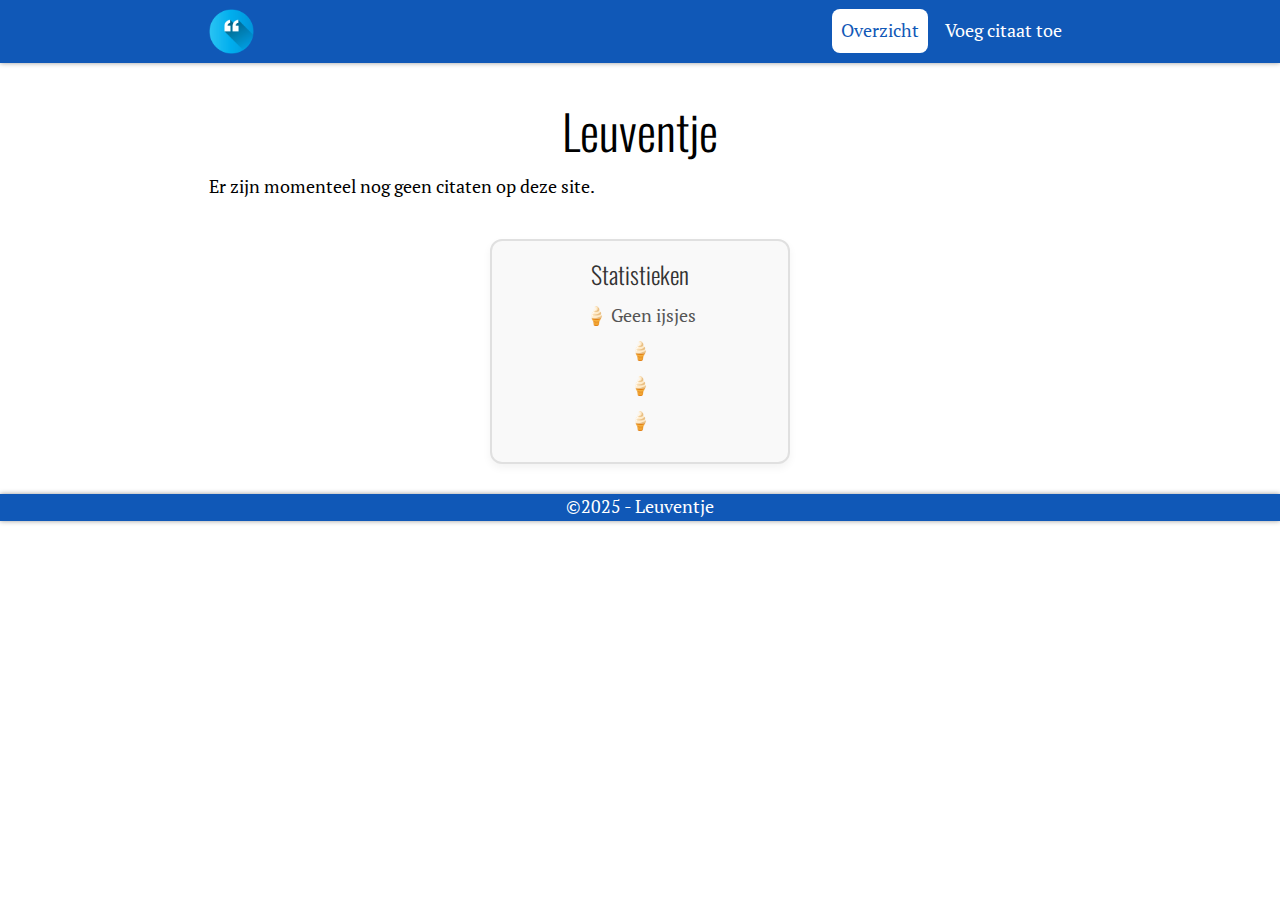
<file: index.html>
<!DOCTYPE html>
<html lang="nl">
<head>
  <meta charset="UTF-8">
  <meta http-equiv="X-UA-Compatible" content="IE=edge">
  <meta name="viewport" content="width=device-width, initial-scale=1.0">
  <title>Citaten-app</title>
  <link rel="stylesheet" href="stijl.css">
  <link rel="preconnect" href="https://fonts.googleapis.com">
  <link rel="preconnect" href="https://fonts.gstatic.com" crossorigin>
  <link href="https://fonts.googleapis.com/css2?family=Oswald:wght@300&family=PT+Serif:ital@0;1&display=swap"
    rel="stylesheet">
    <script src="script.js" type="module"></script>
</head>

<body>
  <header>
    <div class="wrapper">
      <img src="img/left-quotes.png" alt="">
      <nav>
        <ul>
          <li class="hier"><a href="index.html">Overzicht</a></li>
          <li><a href="add.html">Voeg citaat toe</a></li>
        </ul>
      </nav>
    </div>
  </header>
  <div class="wrapper">
    <h1> Leuventje </h1>
    <div id="feedback"></div>
    <p id="geencitaten">Er zijn momenteel nog geen citaten op deze site.</p>
    <section class="citaten"></section>
  </div>
  <div class="stats">
    <h2>Statistieken</h2>
    <p id="totaal"></p>
    <p id="gemiddelde"></p>
    <p id="duurste"></p>
    <p id="goedkoopste"></p>
  </div>

</body>

</html>
</file>
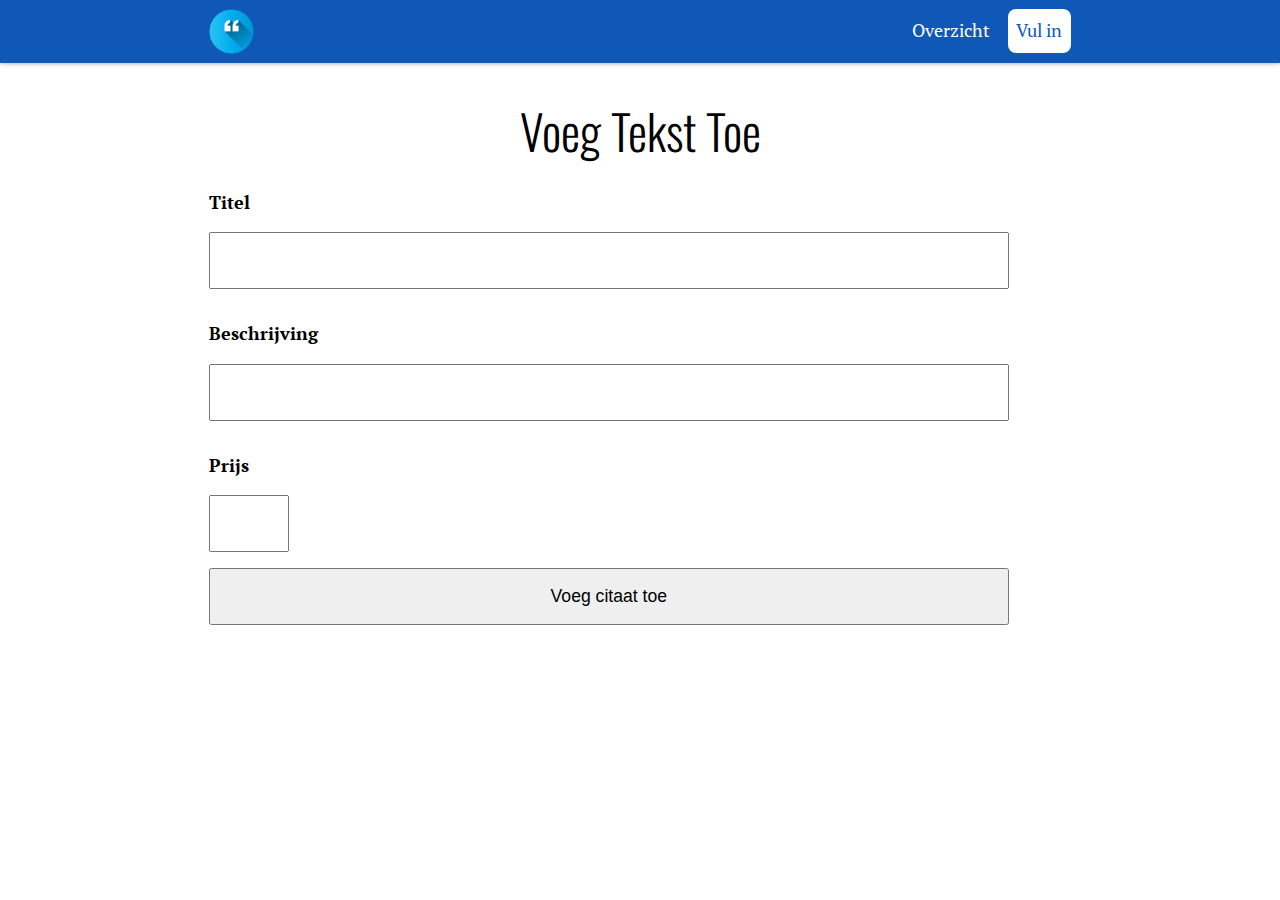
<file: add.html>
<!DOCTYPE html>
<html lang="nl">

<head>
  <meta charset="UTF-8">
  <meta http-equiv="X-UA-Compatible" content="IE=edge">
  <meta name="viewport" content="width=device-width, initial-scale=1.0">
  <title>Citaten-app</title>
  <link rel="stylesheet" href="stijl.css">
  <link rel="preconnect" href="https://fonts.googleapis.com">
  <link rel="preconnect" href="https://fonts.gstatic.com" crossorigin>
  <link href="https://fonts.googleapis.com/css2?family=Oswald:wght@300&family=PT+Serif:ital@0;1&display=swap"
    rel="stylesheet">
    <script src="add.js" type="module"></script>
</head>

<body>
  <header>
    <div class="wrapper">
      <img src="img/left-quotes.png" alt="">
      <nav>
        <ul>
          <li ><a href="index.html">Overzicht</a></li>
          <li class="hier"><a href="add.html">Vul in</a></li>
        </ul>
      </nav>
    </div>
  </header>
  <div class="wrapper">
    <h1> Voeg Tekst Toe </h1>
    <form class="add">
      <label for="titel">Titel</label>
      <input type="text" id="titel">
      <label for="beschrijving">Beschrijving</label>
      <input type="text" id="beschrijving">
      <label for="prijs">Prijs</label>
      <input type="text" id="prijs" >
      <input type="submit" value="Voeg citaat toe">
    </form>
    <div id="feedback"></div>
</div>

</body>

</html>
</file>
<file: stijl.css>
:root {
  --titelkleur: black;
  --headerkleur: #1058b7;
  --navhoverbgkleur: #0d4083;
  --navhover: rgb(249, 229, 12);
  --afronding: 8px;
}

* {
  margin: 0;
  padding: 0;
  box-sizing: border-box;
}

body {
  font-family: "PT Serif", Serif;
  line-height: 1.5;
  font-size: 1.1rem;
}

header {
  margin-bottom: 1em;
}

header,
footer {
  background-color: var(--headerkleur);
  box-shadow: 0 0 5px #999;
}
footer {
  text-align: center;
  color: white;
}

header div.wrapper {
  display: flex;
  flex-direction: row;
  justify-content: space-between;
}

header img {
  width: 45px;
  height: 45px;
  display: block;
}

h1,
h2,
h3 {
  font-family: "Oswald", Sans-Serif;
  font-weight: 300;
  color: var(--titelkleur);
  line-height: 1.1;
}

h1 {
  margin: 1rem 0;
  font-size: 3rem;
  text-align: center;
}

h2 {
  font-size: 2rem;
}

nav ul {
  display: flex;
  gap: 0.5em;
  flex-direction: row;
  list-style-type: none;
  justify-content: end;
}

nav ul li a {
  display: block;
  padding: 0.5em;
  text-decoration: none;
  color: #fff;
  border-radius: var(--afronding);
}

nav ul li a:hover {
  color: var(--navhover);
  background-color: var(--navhoverbgkleur);
}

nav li.hier a {
  background-color: #fff;
  color: var(--headerkleur);
}

.wrapper {
  max-width: 50em;
  margin: 0px auto;
  padding: 0.5em;
}

P.ijskost {
  font-style: italic;
  text-align: right;
}

.citaten article {
  position: relative; /* nodig om absolute positie binnen article te laten werken */
  background-color: #f5f5f5;
  padding: 1em;
  box-shadow: 0 0 3px #999;
  border-radius: var(--afronding);
  margin-bottom: 1em;
}

article .delete {
  position: absolute;
  left: 90%;
  width: 28px;
}

article .delete:hover {
  cursor: pointer;
  transform: scale(1.2) rotate(10deg);
}

form.add {
  display: flex;
  flex-direction: column;
  gap: 1rem; /* ruimte tussen elementen */
  max-width: 800px;
}

form.add label {
  margin-top: 1rem;
  font-weight: bold;
}
form.add input[type="text"],
form.add input[type="submit"] {
  padding: 1rem; /* maakt ze hoger */
  font-size: 1.1rem; /* grotere tekst */
  width: 100%; /* laat ze de volledige breedte gebruiken */
  box-sizing: border-box; /* voorkomt dat padding de breedte vergroot */
}

input#prijs {
  width: 80px;
  text-align: center; /* Optioneel, voor nettere weergave van cijfers */
}

.stats {
  background-color: #f9f9f9;
  border: 2px solid #e0e0e0;
  border-radius: 12px;
  padding: 20px;
  margin: 30px auto; /* auto marge voor horizontaal centreren */
  box-shadow: 0 4px 8px rgba(0, 0, 0, 0.05);
  width: 300px; /* vaste breedte, kun je aanpassen naar wens */
  text-align: center; /* tekst in de div centreren */
}

.stats h2 {
  font-family: "Oswald", sans-serif;
  font-size: 24px;
  margin-bottom: 15px;
  color: #333;
}

.stats p {
  font-family: "PT Serif", serif;
  font-size: 18px;
  margin: 8px 0;
  color: #555;
}

.stats p::before {
  content: "🍦 ";
}
</file>
